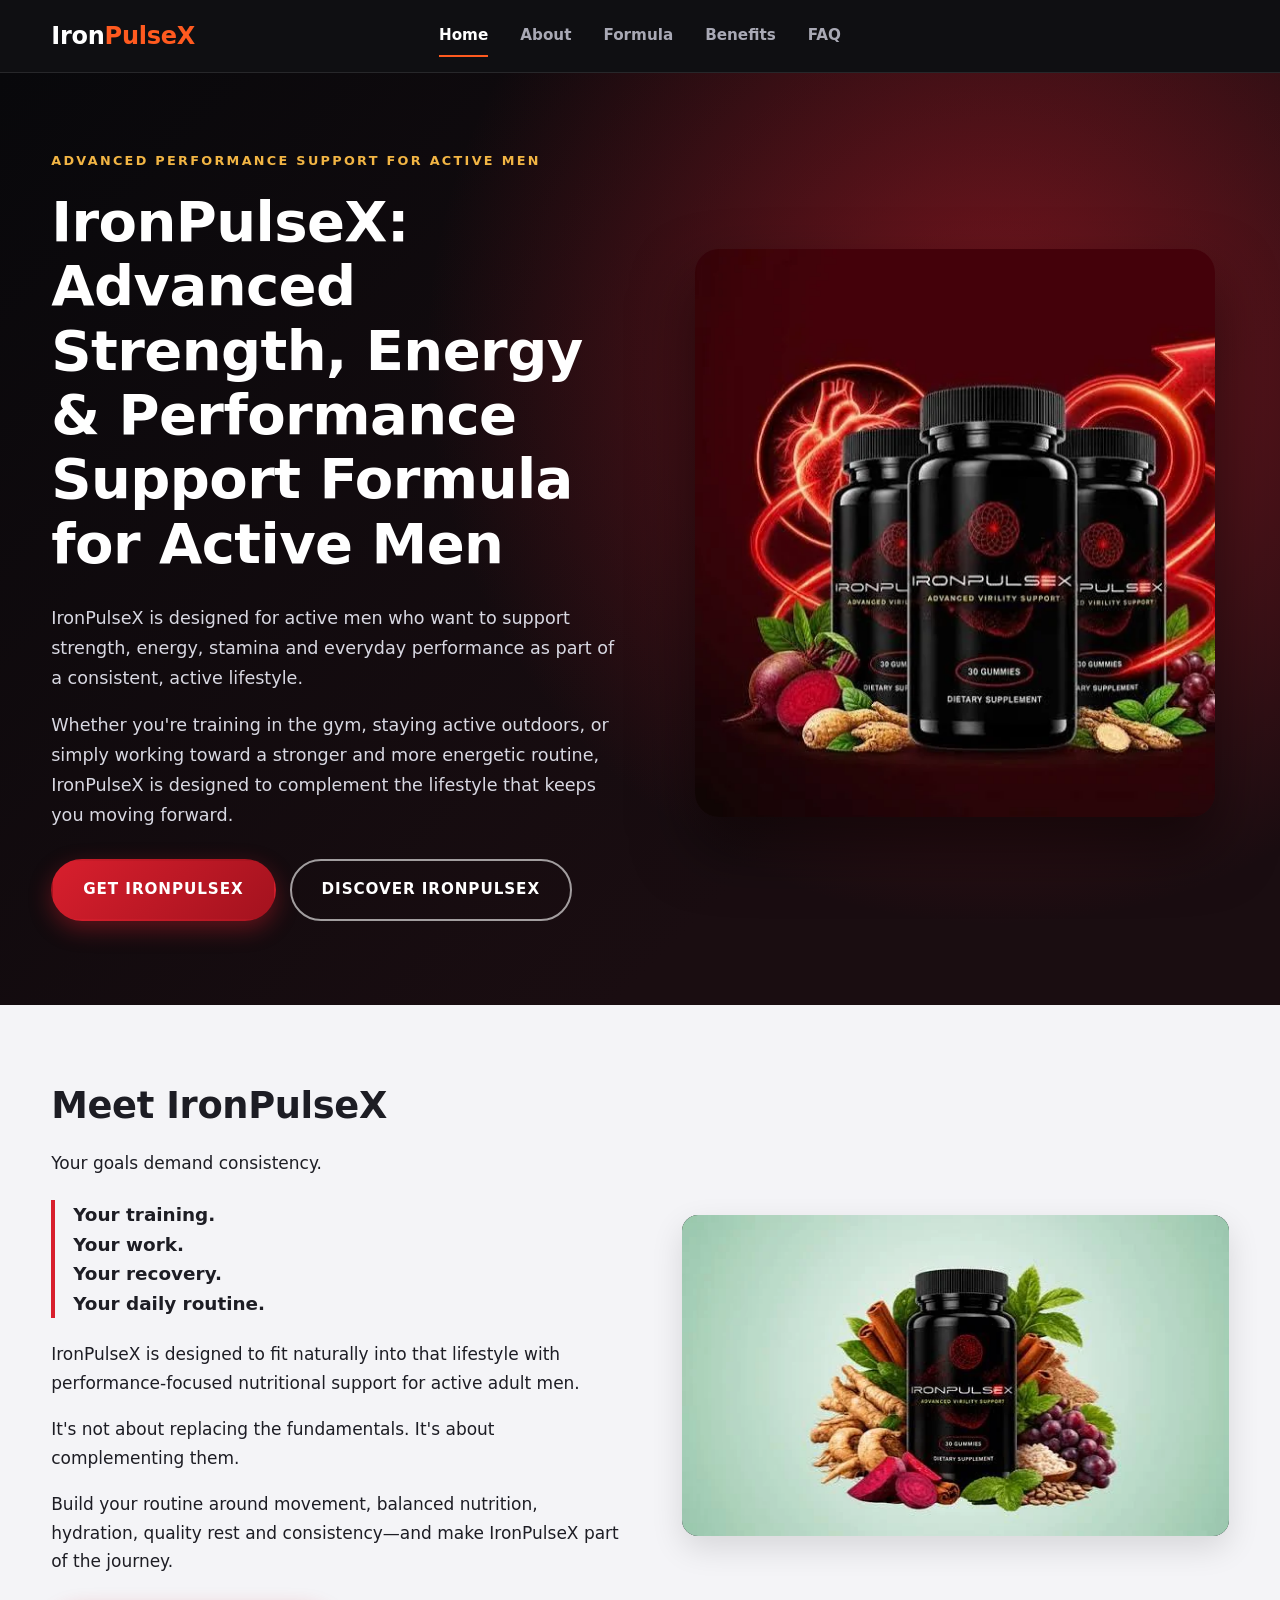
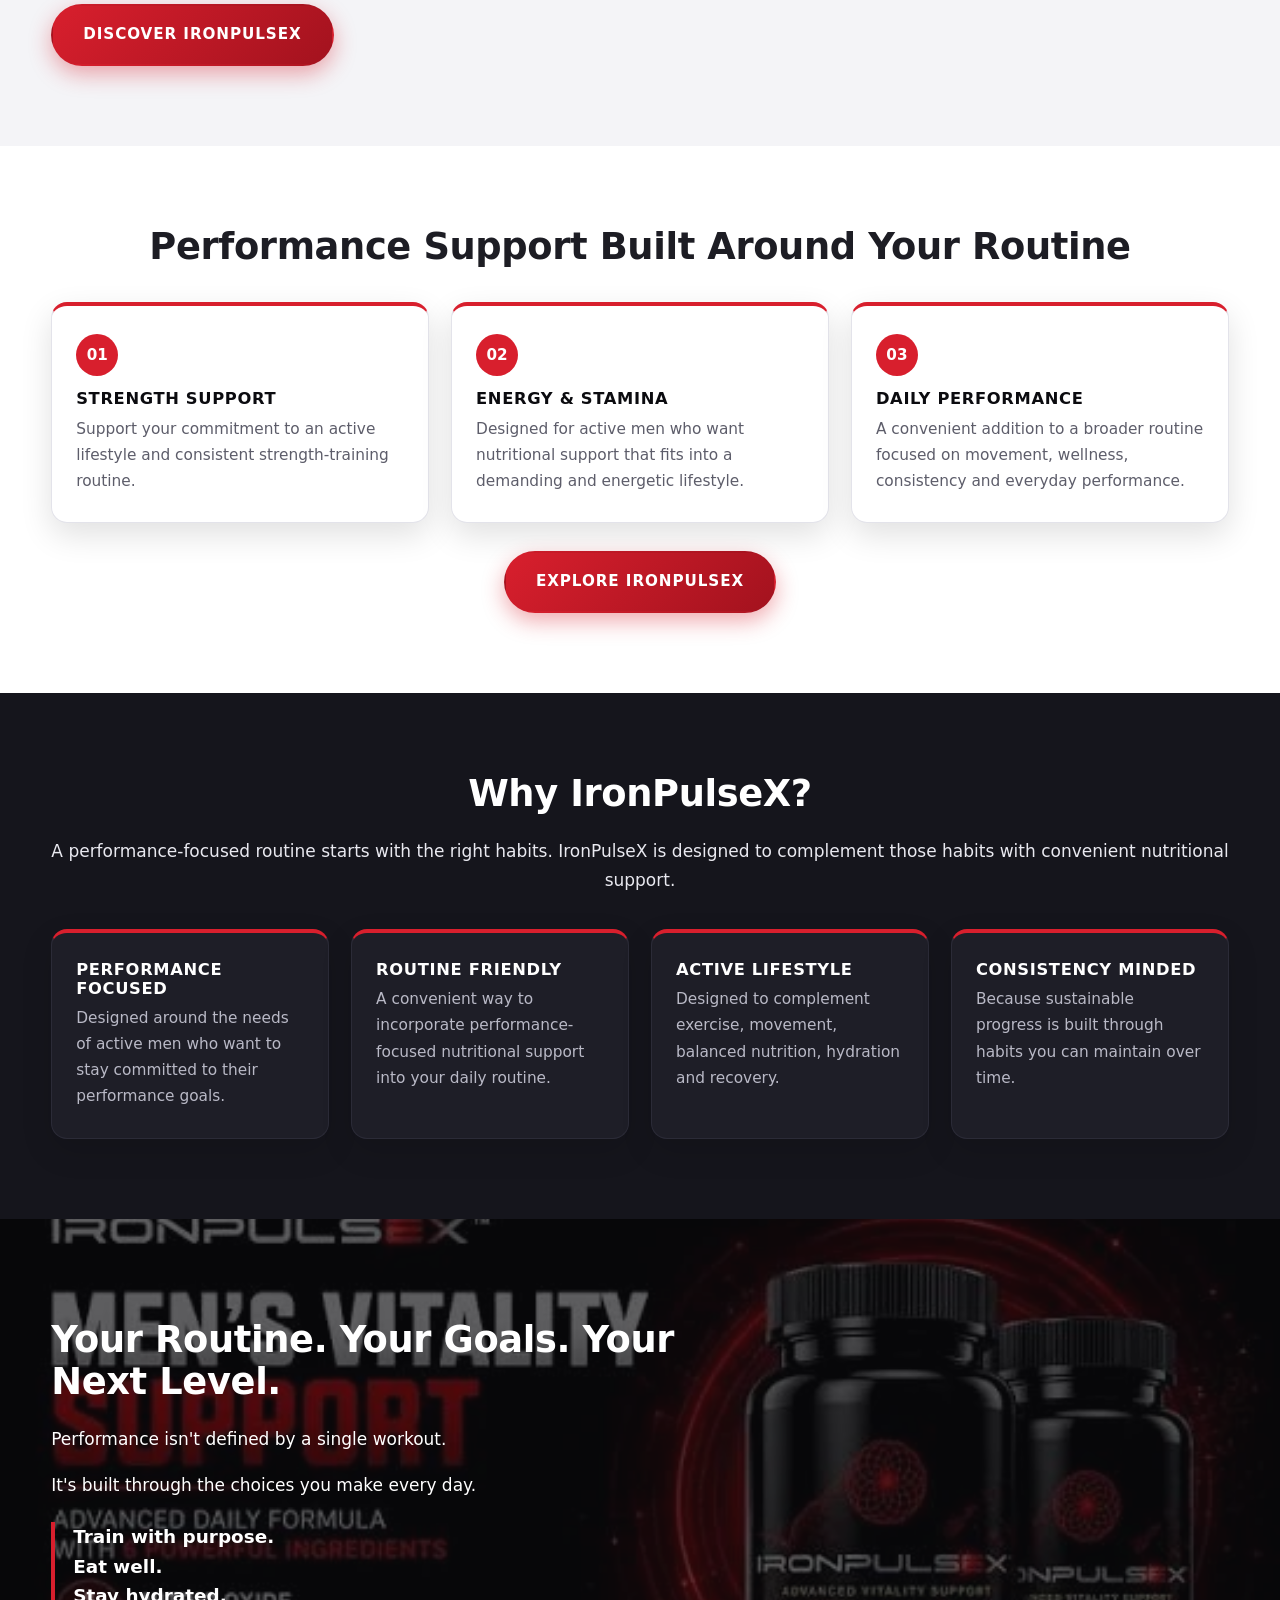
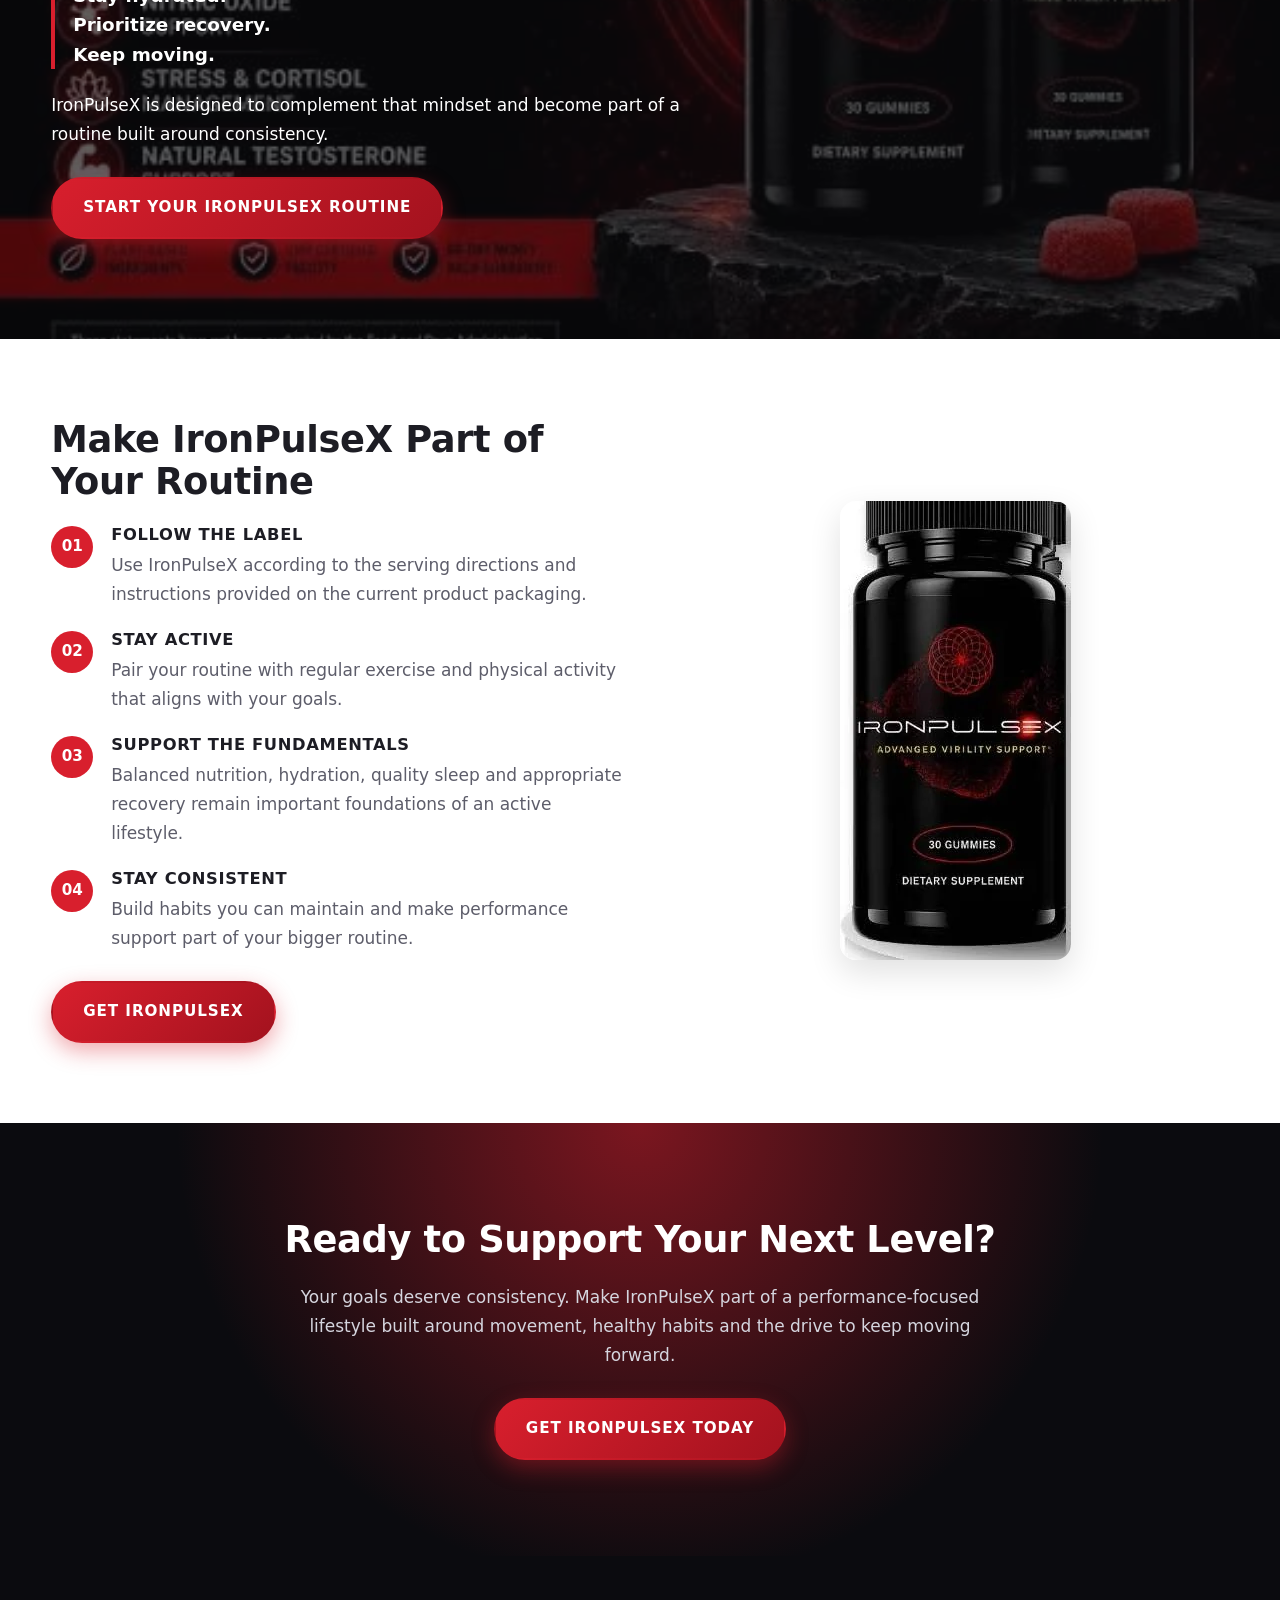
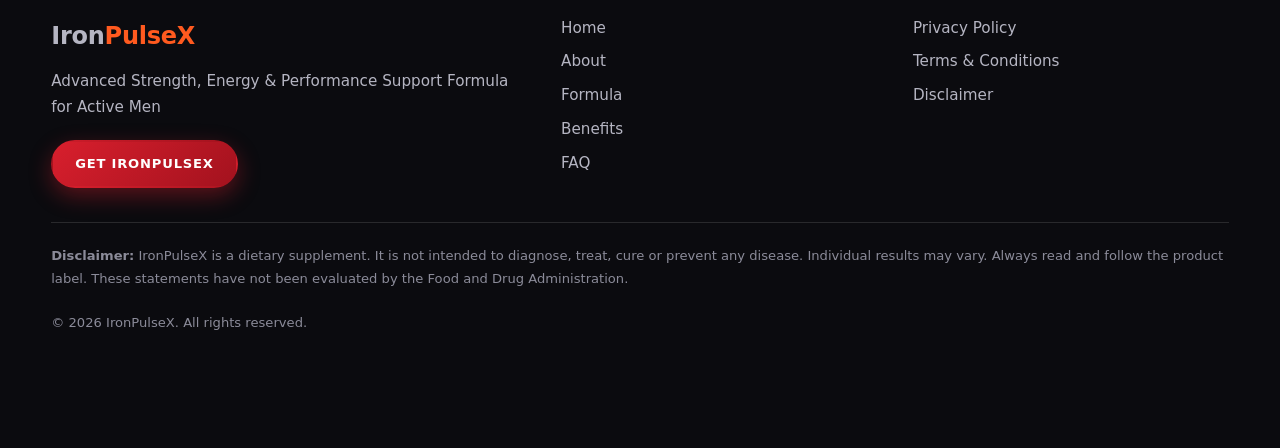
<file: index.html>
<!DOCTYPE html>
<html lang="en">
<head>
<meta charset="utf-8">
<meta name="viewport" content="width=device-width, initial-scale=1">
<title>IronPulseX: Advanced Strength, Energy & Performance Support Formula for Active Men</title>
<meta name="description" content="Discover IronPulseX, an advanced performance support formula designed for active men seeking support for strength, energy, stamina and everyday performance.">
<meta property="og:title" content="IronPulseX: Advanced Strength, Energy & Performance Support Formula for Active Men">
<style>
:root{--black:#0b0b0f;--dark:#15151c;--red:#d81f2d;--red2:#a3121e;--gold:#f2b544;--ink:#1d1d24;--muted:#5d5d6a;--light:#f4f4f7;--line:#e3e3ea;--r:16px;--shadow:0 12px 32px rgba(0,0,0,.12);--hh:72px}
*{box-sizing:border-box;margin:0;padding:0}
html{scroll-behavior:smooth}
body{font-family:"Segoe UI",system-ui,-apple-system,Roboto,Arial,sans-serif;color:var(--ink);background:#fff;line-height:1.7;font-size:17px;overflow-x:hidden}
img{max-width:100%;height:auto;display:block}
a{color:var(--red)}
ul{list-style:none}
h1,h2,h3{line-height:1.15;letter-spacing:-.01em;color:inherit}
h1{font-size:clamp(2rem,4.4vw,3.5rem);font-weight:800}
h2{font-size:clamp(1.6rem,3vw,2.3rem);font-weight:800;margin-bottom:.6em}
h3{font-size:1.02rem;font-weight:700;letter-spacing:.04em;margin-bottom:.4em}
p{margin-bottom:1em}
:focus-visible{outline:3px solid var(--gold);outline-offset:3px}
.wrap{width:min(1180px,92%);margin:0 auto}
.center{text-align:center}

/* ===== HEADER ===== */
header{position:sticky;top:0;z-index:100;background:#0f0f12;border-bottom:1px solid rgba(255,255,255,.1)}
.bar{display:flex;align-items:center;gap:28px;min-height:var(--hh);position:relative}
.logo{font-size:1.5rem;font-weight:800;letter-spacing:-.01em;color:#fff;text-decoration:none;white-space:nowrap}
.logo span{color:#ff5a1f}
header nav{position:absolute;left:50%;transform:translateX(-50%)}
header nav ul{display:flex;align-items:center;gap:32px}
header nav a{display:block;position:relative;padding:14px 0;color:#a9a9b5;text-decoration:none;font-weight:600;font-size:.95rem;transition:color .25s}
header nav a:after{content:"";position:absolute;left:0;right:0;bottom:6px;height:2px;background:#ff5a1f;transform:scaleX(0);transition:transform .3s}
header nav a:hover,header nav a.active{color:#fff}
header nav a:hover:after,header nav a.active:after{transform:scaleX(1)}
header .dcta,header .mcta{margin-left:auto;background:linear-gradient(90deg,#ff9f1c,#e02b2b);color:#111;box-shadow:0 0 22px rgba(255,120,30,.45);letter-spacing:.03em}
header .dcta:hover,header .mcta:hover{box-shadow:0 0 30px rgba(255,120,30,.7)}
.burger{display:none;background:transparent;color:#fff;border:1px solid rgba(255,255,255,.3);border-radius:10px;width:46px;height:46px;font-size:1.5rem;line-height:1;cursor:pointer;transition:background .25s}
.burger:hover{background:rgba(255,255,255,.1)}
.mcta{display:none}

/* ===== BUTTONS ===== */
.btn{display:inline-block;background:linear-gradient(135deg,var(--red),var(--red2));color:#fff;text-decoration:none;font-weight:800;letter-spacing:.06em;text-transform:uppercase;padding:16px 30px;border-radius:999px;border:2px solid transparent;box-shadow:0 8px 22px rgba(216,31,45,.38);transition:transform .25s,box-shadow .25s,filter .25s;text-align:center;font-size:.95rem}
.btn:hover{transform:translateY(-3px);box-shadow:0 14px 28px rgba(216,31,45,.5);filter:brightness(1.08)}
.btn.sm{padding:11px 22px;font-size:.82rem}
.btn.ghost{background:transparent;border-color:rgba(255,255,255,.6);box-shadow:none}
.btn.ghost:hover{background:rgba(255,255,255,.12)}
.btns{display:flex;flex-wrap:wrap;gap:14px;margin-top:28px}

/* ===== SECTIONS ===== */
.sec{padding:80px 0;background:#fff}
.sec.light{background:var(--light)}
.sec.alt{background:var(--dark);color:#e9e9f0}
.sec.alt h2,.sec.alt h3{color:#fff}
.sec.final{background:radial-gradient(circle at 50% 0,rgba(216,31,45,.55),transparent 60%),var(--black);color:#fff;text-align:center;padding:96px 0}
.sec.final h2{color:#fff}
.sec.final p{max-width:680px;margin-inline:auto;color:#d5d5de}
.sec.final .btns{justify-content:center}
.eyebrow{display:inline-block;color:var(--gold);font-weight:700;font-size:.8rem;letter-spacing:.18em;margin-bottom:18px}
.lead2{color:#d8d8e2;font-size:1.1rem}
.mind{font-weight:800;font-size:1.15rem;line-height:1.6;padding-left:18px;border-left:4px solid var(--red);margin:1.2em 0}
.hero .mind{color:#fff}

/* hero */
.hero{background:radial-gradient(circle at 78% 30%,rgba(216,31,45,.5),transparent 48%),linear-gradient(135deg,#08080b,#1a0d11 70%);color:#fff;padding:72px 0 84px;overflow:hidden}
.hero h1{margin-bottom:.5em}
.split{display:grid;grid-template-columns:1.05fr 1fr;gap:56px;align-items:center}
.hero-img{width:100%;max-width:520px;margin-inline:auto;border-radius:24px;box-shadow:0 30px 60px rgba(0,0,0,.5)}
.frame{border-radius:var(--r);overflow:hidden;box-shadow:var(--shadow);background:var(--dark)}
.frame img{width:100%;transition:transform .8s}
.frame:hover img{transform:scale(1.04)}
.frame.tall{max-width:340px;margin-inline:auto;background:#fff}
.frame.tall img{max-height:520px;object-fit:contain;margin:auto}
.stack{max-width:64ch}

/* lifestyle banner */
.life{position:relative;color:#fff;padding:100px 0;overflow:hidden;background:var(--black)}
.life>img{position:absolute;inset:0;width:100%;height:100%;object-fit:cover;opacity:.35}
.life .wrap{position:relative}
.life h2{color:#fff}
.life .wrap>*{max-width:640px}

/* grids & cards */
.grid{display:grid;gap:22px;margin-top:34px}
.g3{grid-template-columns:repeat(3,1fr)}
.g4{grid-template-columns:repeat(4,1fr)}
.g5{grid-template-columns:repeat(5,1fr)}
.card{background:#fff;border:1px solid var(--line);border-top:4px solid var(--red);border-radius:var(--r);padding:28px 24px;box-shadow:var(--shadow);color:var(--ink);transition:transform .3s,box-shadow .3s}
.card:hover{transform:translateY(-6px);box-shadow:0 20px 40px rgba(0,0,0,.18)}
.card h3{color:var(--black)}
.card p{color:var(--muted);font-size:.96rem;margin:0}
.sec.alt .card{background:#1e1e27;border-color:#2b2b37;border-top-color:var(--red)}
.sec.alt .card h3{color:#fff}
.sec.alt .card p{color:#b9b9c6}
.num{display:inline-grid;place-items:center;min-width:42px;height:42px;padding:0 10px;border-radius:50%;background:var(--red);color:#fff;font-weight:800;font-size:.95rem;margin-bottom:14px}
.step{display:flex;gap:18px;align-items:flex-start;margin-bottom:22px}
.step .num{flex:none;margin:0}
.step p{margin:0;color:var(--muted)}

/* FAQ */
details{background:#fff;border:1px solid var(--line);border-radius:14px;margin-bottom:12px;padding:0 24px;transition:box-shadow .25s}
details[open]{box-shadow:var(--shadow);border-color:var(--red)}
summary{cursor:pointer;list-style:none;font-weight:700;padding:20px 32px 20px 0;position:relative}
summary::-webkit-details-marker{display:none}
summary:after{content:"+";position:absolute;right:0;top:50%;transform:translateY(-50%);font-size:1.6rem;color:var(--red);transition:transform .3s}
details[open] summary:after{transform:translateY(-50%) rotate(45deg)}
details p{color:var(--muted)}
.disc{background:var(--light);border-left:5px solid var(--red);border-radius:14px;padding:28px 30px}
.disc p:last-child{margin:0}

/* ===== FOOTER ===== */
footer{background:var(--black);color:#b5b5c2;padding:60px 0 100px;font-size:.95rem}
.fgrid{display:grid;grid-template-columns:1.5fr 1fr 1fr;gap:36px}
footer a:not(.btn){color:#b5b5c2;text-decoration:none}
footer a:not(.btn):hover{color:#fff}
footer li{margin-bottom:8px}
.small{font-size:.82rem;color:#8b8b99;border-top:1px solid rgba(255,255,255,.12);margin-top:34px;padding-top:22px}
.sticky{display:none}

/* ===== RESPONSIVE ===== */
@media(max-width:1000px){
 .g4,.g5{grid-template-columns:repeat(2,1fr)}
 .g3{grid-template-columns:repeat(2,1fr)}
 header nav ul{gap:18px}
 header nav a{font-size:.88rem}
 .bar{gap:12px}
}
@media(max-width:860px){
 body{padding-bottom:76px}
 .sec{padding:56px 0}
 .split,.fgrid{grid-template-columns:1fr;gap:34px}
 .hero{padding:48px 0 60px}
 .bar{gap:14px;min-height:64px}
 .burger{display:block;order:1}
 .logo{order:2;font-size:1.4rem}
 .mcta{display:inline-block;order:3;margin-left:auto}
 .dcta{display:none}
 header nav{order:4;position:absolute;left:-4%;right:-4%;top:100%;transform:none;margin:0;background:#0b0b0f;border-top:1px solid rgba(255,255,255,.1);max-height:0;overflow:hidden;transition:max-height .35s ease}
 header nav.open{max-height:420px;box-shadow:0 18px 30px rgba(0,0,0,.4)}
 header nav ul{flex-direction:column;align-items:stretch;gap:0;padding:8px 4%}
 header nav a{padding:16px 6px;font-size:1rem;border-bottom:1px solid rgba(255,255,255,.07)}
 header nav a:after{display:none}
 header nav a.active{color:#ff5a1f}
 .sticky{display:block;position:fixed;left:0;right:0;bottom:0;z-index:90;padding:12px 4%;background:rgba(11,11,15,.96);border-top:1px solid rgba(255,255,255,.1)}
 .sticky .btn{display:block}
}
@media(max-width:560px){
 body{font-size:16px}
 .g3,.g4,.g5{grid-template-columns:1fr}
 .btn{width:100%}
 .btns{flex-direction:column}
 header .btn.sm{width:auto;padding:10px 14px;font-size:.72rem}
 .logo{font-size:1.25rem}
 .card{padding:22px 20px}
 details{padding:0 18px}
 .life{padding:64px 0}
}
@media(prefers-reduced-motion:reduce){*{animation:none!important;transition:none!important;scroll-behavior:auto!important}}

</style>
</head>
<body>
<header><div class="wrap bar">
<button class="burger" id="burger" aria-label="Open menu" aria-expanded="false" aria-controls="nav">&#9776;</button>
<a class="logo" href="#/">Iron<span>PulseX</span></a>
<nav id="nav" aria-label="Main navigation"><ul>
<li><a href="#/" data-r="home">Home</a></li><li><a href="#/about" data-r="about">About</a></li><li><a href="#/formula" data-r="formula">Formula</a></li><li><a href="#/benefits" data-r="benefits">Benefits</a></li><li><a href="#/faq" data-r="faq">FAQ</a></li>
</ul></nav>
</div></header>
<main id="top">
<article class="page" id="home" data-title="IronPulseX: Advanced Strength, Energy & Performance Support Formula for Active Men" data-desc="Discover IronPulseX, an advanced performance support formula designed for active men seeking support for strength, energy, stamina and everyday performance."><section class="hero"><div class="wrap split"><div><span class="eyebrow">ADVANCED PERFORMANCE SUPPORT FOR ACTIVE MEN</span><h1>IronPulseX: Advanced Strength, Energy &amp; Performance Support Formula for Active Men</h1><p class="lead2">IronPulseX is designed for active men who want to support strength, energy, stamina and everyday performance as part of a consistent, active lifestyle.</p><p class="lead2">Whether you're training in the gym, staying active outdoors, or simply working toward a stronger and more energetic routine, IronPulseX is designed to complement the lifestyle that keeps you moving forward.</p><div class="btns"><a class="btn " href="https://taptobuynow.com/ironpulsex/">GET IRONPULSEX</a><a class="btn ghost" href="https://taptobuynow.com/ironpulsex/">DISCOVER IRONPULSEX</a></div></div><img class="hero-img" data-img="4" src="[data-uri]" width="529" height="579" alt="Three IronPulseX supplement bottles with beetroot, ginseng root and grapes on a dark athletic red energy background"></div></section><section class="sec light"><div class="wrap split"><div class="stack"><h2>Meet IronPulseX</h2><p>Your goals demand consistency.</p><p class="mind">Your training.<br>Your work.<br>Your recovery.<br>Your daily routine.</p><p>IronPulseX is designed to fit naturally into that lifestyle with performance-focused nutritional support for active adult men.</p><p>It's not about replacing the fundamentals. It's about complementing them.</p><p>Build your routine around movement, balanced nutrition, hydration, quality rest and consistency&mdash;and make IronPulseX part of the journey.</p><div class="btns"><a class="btn " href="https://taptobuynow.com/ironpulsex/">DISCOVER IRONPULSEX</a></div></div><div class="frame"><img loading="lazy" data-img="3" src="[data-uri]" width="598" height="350" alt="IronPulseX bottle surrounded by ginseng root, cinnamon, beetroot, grapes and mint leaves"></div></div></section><section class="sec "><div class="wrap"><h2 class="center">Performance Support Built Around Your Routine</h2><div class="grid g3"><div class="card"><span class="num">01</span><h3>STRENGTH SUPPORT</h3><p>Support your commitment to an active lifestyle and consistent strength-training routine.</p></div><div class="card"><span class="num">02</span><h3>ENERGY & STAMINA</h3><p>Designed for active men who want nutritional support that fits into a demanding and energetic lifestyle.</p></div><div class="card"><span class="num">03</span><h3>DAILY PERFORMANCE</h3><p>A convenient addition to a broader routine focused on movement, wellness, consistency and everyday performance.</p></div></div><div class="btns" style="justify-content:center"><a class="btn " href="https://taptobuynow.com/ironpulsex/">EXPLORE IRONPULSEX</a></div></div></section><section class="sec alt"><div class="wrap"><h2 class="center">Why IronPulseX?</h2><p class="center" style="margin-inline:auto">A performance-focused routine starts with the right habits. IronPulseX is designed to complement those habits with convenient nutritional support.</p><div class="grid g4"><div class="card"><h3>PERFORMANCE FOCUSED</h3><p>Designed around the needs of active men who want to stay committed to their performance goals.</p></div><div class="card"><h3>ROUTINE FRIENDLY</h3><p>A convenient way to incorporate performance-focused nutritional support into your daily routine.</p></div><div class="card"><h3>ACTIVE LIFESTYLE</h3><p>Designed to complement exercise, movement, balanced nutrition, hydration and recovery.</p></div><div class="card"><h3>CONSISTENCY MINDED</h3><p>Because sustainable progress is built through habits you can maintain over time.</p></div></div></div></section><section class="life"><img loading="lazy" data-img="1" src="[data-uri]" width="549" height="365" alt="Close view of IronPulseX supplement bottles and red gummies on a dark stone surface"><div class="wrap"><h2>Your Routine. Your Goals. Your Next Level.</h2><p>Performance isn't defined by a single workout.</p><p>It's built through the choices you make every day.</p><p class="mind">Train with purpose.<br>Eat well.<br>Stay hydrated.<br>Prioritize recovery.<br>Keep moving.</p><p>IronPulseX is designed to complement that mindset and become part of a routine built around consistency.</p><div class="btns"><a class="btn " href="https://taptobuynow.com/ironpulsex/">START YOUR IRONPULSEX ROUTINE</a></div></div></section><section class="sec "><div class="wrap split"><div><h2>Make IronPulseX Part of Your Routine</h2><div class="step"><span class="num">01</span><div><h3>FOLLOW THE LABEL</h3><p>Use IronPulseX according to the serving directions and instructions provided on the current product packaging.</p></div></div><div class="step"><span class="num">02</span><div><h3>STAY ACTIVE</h3><p>Pair your routine with regular exercise and physical activity that aligns with your goals.</p></div></div><div class="step"><span class="num">03</span><div><h3>SUPPORT THE FUNDAMENTALS</h3><p>Balanced nutrition, hydration, quality sleep and appropriate recovery remain important foundations of an active lifestyle.</p></div></div><div class="step"><span class="num">04</span><div><h3>STAY CONSISTENT</h3><p>Build habits you can maintain and make performance support part of your bigger routine.</p></div></div><div class="btns"><a class="btn " href="https://taptobuynow.com/ironpulsex/">GET IRONPULSEX</a></div></div><div class="frame tall"><img loading="lazy" data-img="5" src="[data-uri]" width="231" height="460" alt="Single IronPulseX dietary supplement bottle, advanced virility support, 30 gummies"></div></div></section><section class="sec final"><div class="wrap"><h2>Ready to Support Your Next Level?</h2><p>Your goals deserve consistency. Make IronPulseX part of a performance-focused lifestyle built around movement, healthy habits and the drive to keep moving forward.</p><div class="btns"><a class="btn " href="https://taptobuynow.com/ironpulsex/">GET IRONPULSEX TODAY</a></div></div></section></article>
<article class="page" id="about" hidden data-title="About IronPulseX | Performance Support for Active Men" data-desc="Learn about IronPulseX and its performance-focused approach for active men."><section class="hero"><div class="wrap split"><div><span class="eyebrow">ABOUT IRONPULSEX</span><h1>Performance Starts With Consistency</h1><p class="lead2">IronPulseX is built around a straightforward idea: active men deserve performance-focused nutritional support that fits naturally into everyday life.</p><p class="lead2">Because performance isn't only about what happens during a workout.</p><p class="lead2">It's about how you train, work, recover, eat, rest and show up every day.</p><div class="btns"><a class="btn " href="https://taptobuynow.com/ironpulsex/">DISCOVER IRONPULSEX</a></div></div><div class="frame"><img data-img="6" src="[data-uri]" width="480" height="415" alt="Three IronPulseX supplement bottles arranged together"></div></div></section><section class="sec "><div class="wrap"><div class="stack"><h2>Built for Men Who Keep Moving</h2><p>Life can demand a lot.</p><p class="mind">Long days.<br>Challenging workouts.<br>Busy schedules.<br>Personal goals.</p><p>IronPulseX is designed for adult men who want to complement their active lifestyle with convenient performance-support nutrition.</p><p>The philosophy is simple:</p><p class="mind">Support the routine.<br>Respect the fundamentals.<br>Stay consistent.</p></div></div></section><section class="sec alt"><div class="wrap"><h2 class="center">The IronPulseX Approach</h2><div class="grid g4"><div class="card"><h3>PERFORMANCE FOCUSED</h3><p>Created with the active man's lifestyle in mind and positioned around strength, energy, stamina and everyday performance support.</p></div><div class="card"><h3>ROUTINE FRIENDLY</h3><p>Designed to fit naturally into a consistent daily routine.</p></div><div class="card"><h3>LIFESTYLE DRIVEN</h3><p>IronPulseX works alongside the fundamentals of an active lifestyle&mdash;exercise, balanced nutrition, hydration, sleep and recovery.</p></div><div class="card"><h3>CONSISTENCY MINDED</h3><p>Long-term progress isn't built on one perfect day. It's built through habits you can maintain.</p></div></div></div></section><section class="sec light"><div class="wrap"><h2>Designed for Active Adult Men</h2><p>IronPulseX is positioned for men who are committed to staying active and maintaining a performance-focused lifestyle. It is not necessarily appropriate for everyone.</p><div class="grid g4"><div class="card"><h3>Strength Training</h3><p>For men who make resistance training and fitness part of their routine.</p></div><div class="card"><h3>Active Lifestyles</h3><p>For men who stay active through sports, outdoor activities, fitness or everyday movement.</p></div><div class="card"><h3>Demanding Schedules</h3><p>For men balancing work, training, family and personal goals.</p></div><div class="card"><h3>Everyday Performance</h3><p>For men who want to approach their daily routine with consistency and purpose.</p></div></div></div></section><section class="sec "><div class="wrap split"><div class="stack"><h2>Support &mdash; Not Substitution</h2><p>IronPulseX isn't a replacement for the habits that form the foundation of a healthy lifestyle.</p><p class="mind">Exercise matters.<br>Nutrition matters.<br>Hydration matters.<br>Sleep matters.<br>Recovery matters.</p><p>IronPulseX is designed to complement those habits&mdash;not replace them.</p><p>The goal is to build a routine that works as a whole.</p></div><div class="frame"><img loading="lazy" data-img="2" src="[data-uri]" width="640" height="480" alt="IronPulseX bottle with ginseng root, cinnamon sticks, beetroot, grapes and mint"></div></div></section><section class="sec alt"><div class="wrap"><div class="stack"><h2>Keep Moving Forward</h2><p>You don't need perfection.</p><p>You need a routine you can maintain.</p><p class="mind">Set the goal.<br>Build the habit.<br>Stay consistent.<br>Keep moving.</p><p>IronPulseX is designed for men who approach performance with that mindset.</p><div class="btns"><a class="btn " href="https://taptobuynow.com/ironpulsex/">MAKE IRONPULSEX PART OF YOUR ROUTINE</a></div></div></div></section><section class="sec final"><div class="wrap"><h2>Your Routine Is Your Foundation.</h2><p>Build it with intention. Support it with consistency. Keep moving toward what's next.</p><div class="btns"><a class="btn " href="https://taptobuynow.com/ironpulsex/">GET IRONPULSEX</a></div></div></section></article>
<article class="page" id="formula" hidden data-title="IronPulseX Formula | Strength, Energy & Performance Support" data-desc="Explore the IronPulseX formula approach and how it fits into an active lifestyle."><section class="hero"><div class="wrap split"><div><span class="eyebrow">THE FORMULA</span><h1>A Formula Designed Around Performance</h1><p class="lead2">IronPulseX is designed to bring performance-focused nutritional support into a convenient daily routine.</p><p class="lead2">For active men, the goal isn't simply to work harder.</p><p class="lead2">It's to build a smarter, more consistent approach to everyday performance.</p><div class="btns"><a class="btn " href="https://taptobuynow.com/ironpulsex/">GET IRONPULSEX</a></div></div><div class="frame tall"><img data-img="5" src="[data-uri]" width="231" height="460" alt="IronPulseX advanced virility support bottle, 30 gummies dietary supplement"></div></div></section><section class="sec "><div class="wrap"><h2 class="center">How IronPulseX Fits Into an Active Lifestyle</h2><div class="tl"><div class="grid g4"><div class="card"><span class="num">01</span><h3>SUPPORT</h3><p>Make performance-focused nutritional support part of your daily routine.</p></div><div class="card"><span class="num">02</span><h3>TRAIN</h3><p>Pair your routine with regular exercise and physical activity.</p></div><div class="card"><span class="num">03</span><h3>RECOVER</h3><p>Prioritize sleep, hydration, balanced nutrition and recovery.</p></div><div class="card"><span class="num">04</span><h3>REPEAT</h3><p>Consistency is what turns individual healthy choices into sustainable habits.</p></div></div></div></div></section><section class="sec alt"><div class="wrap"><h2 class="center">Designed With the Active Man in Mind</h2><div class="grid g4"><div class="card"><h3>STRENGTH</h3><p>Complement a consistent fitness and strength-training routine.</p></div><div class="card"><h3>ENERGY</h3><p>Support an active lifestyle and the demands of your everyday routine.</p></div><div class="card"><h3>STAMINA</h3><p>Designed to fit naturally into routines centered around physical activity.</p></div><div class="card"><h3>VITALITY</h3><p>Support a broader approach to everyday wellness and performance.</p></div></div></div></section><section class="sec light"><div class="wrap split"><div class="stack"><h2>What's Inside IronPulseX?</h2><p>The exact ingredients and amounts should always be confirmed against the current IronPulseX product label.</p><p>For the most accurate information, review the Supplement Facts panel on the current product packaging before use.</p><p><strong>For the most current ingredient information, please review the Supplement Facts panel on the current IronPulseX product packaging.</strong></p></div><div class="frame"><img loading="lazy" data-img="3" src="[data-uri]" width="598" height="350" alt="IronPulseX bottle beside ginseng, cinnamon, beetroot, grapes and mint leaves"></div></div></section><section class="sec "><div class="wrap"><div class="stack"><h2>Know What You're Choosing</h2><p>Product formulations can change over time.</p><p>Always check the current product packaging for the latest ingredient list, serving information, directions, warnings and other product details.</p><p>If you have a medical condition, take medication or are unsure whether a dietary supplement is appropriate for you, speak with a qualified healthcare professional.</p><div class="btns"><a class="btn " href="https://taptobuynow.com/ironpulsex/">SHOP IRONPULSEX</a></div></div></div></section><section class="sec alt"><div class="wrap"><h2 class="center">A Formula Is Only One Part of Performance</h2><div class="grid g5"><div class="card"><h3>Movement</h3><p>Stay active and train consistently.</p></div><div class="card"><h3>Nutrition</h3><p>Prioritize a balanced and varied diet.</p></div><div class="card"><h3>Hydration</h3><p>Maintain healthy hydration habits.</p></div><div class="card"><h3>Recovery</h3><p>Give yourself time to rest and recover.</p></div><div class="card"><h3>Consistency</h3><p>Keep building habits that fit your lifestyle.</p></div></div><p class="center" style="margin:2rem auto 0">IronPulseX is designed to complement that foundation.</p></div></section><section class="sec final"><div class="wrap"><h2>Support Your Routine. Keep Moving Forward.</h2><p>Make IronPulseX part of a performance-focused lifestyle built around consistency.</p><div class="btns"><a class="btn " href="https://taptobuynow.com/ironpulsex/">GET IRONPULSEX</a></div></div></section></article>
<article class="page" id="benefits" hidden data-title="IronPulseX Benefits | Support Your Active Lifestyle" data-desc="Explore how IronPulseX fits into an active lifestyle focused on strength, energy, stamina and everyday performance support."><section class="hero"><div class="wrap split"><div><span class="eyebrow">ACTIVE LIFESTYLE</span><h1>More From Every Day</h1><p class="lead2">Performance doesn't begin when you walk into the gym.</p><p class="lead2">It begins with the way you approach your entire day.</p><p class="lead2">IronPulseX is designed for active adult men who want to complement their lifestyle with support focused on strength, energy, stamina and everyday performance.</p><div class="btns"><a class="btn " href="https://taptobuynow.com/ironpulsex/">GET STARTED</a></div></div><img class="hero-img" data-img="4" src="[data-uri]" width="529" height="579" alt="IronPulseX supplement bottles supporting an active, performance-focused lifestyle"></div></section><section class="sec "><div class="wrap"><h2 class="center">Performance Support for Your Lifestyle</h2><div class="grid g3"><div class="card"><span class="num">01</span><h3>STRENGTH SUPPORT</h3><p>Complement a consistent strength-training and fitness routine with performance-focused nutritional support.</p></div><div class="card"><span class="num">02</span><h3>ENERGY SUPPORT</h3><p>Designed for men who want to support their active lifestyle and everyday energy needs.</p></div><div class="card"><span class="num">03</span><h3>STAMINA SUPPORT</h3><p>Fits naturally into routines centered around physical activity, training and staying active.</p></div><div class="card"><span class="num">04</span><h3>EVERYDAY PERFORMANCE</h3><p>Support a lifestyle built around movement, consistency and personal performance goals.</p></div><div class="card"><span class="num">05</span><h3>DAILY VITALITY</h3><p>Complement a broader approach to everyday wellness and an active lifestyle.</p></div><div class="card"><span class="num">06</span><h3>CONVENIENT ROUTINE</h3><p>A simple addition to an established daily routine.</p></div></div></div></section><section class="sec alt"><div class="wrap split"><div class="stack"><h2>Performance Is a Lifestyle</h2><p>The strongest routines are built one choice at a time.</p><p class="mind">Train with purpose.<br>Eat intelligently.<br>Stay hydrated.<br>Prioritize recovery.<br>Get quality sleep.<br>Stay consistent.<br>Keep moving forward.</p><p>IronPulseX is designed to complement those choices&mdash;not replace them.</p></div><div class="frame"><img loading="lazy" data-img="6" src="[data-uri]" width="480" height="415" alt="Three IronPulseX bottles representing a consistent daily routine"></div></div></section><section class="sec "><div class="wrap"><h2>Build Your Daily Performance Routine</h2><div class="grid g3"><div class="card"><span class="num">01</span><h3>MOVE</h3><p>Make regular physical activity part of your lifestyle.</p></div><div class="card"><span class="num">02</span><h3>FUEL</h3><p>Prioritize balanced nutrition that supports your overall goals.</p></div><div class="card"><span class="num">03</span><h3>HYDRATE</h3><p>Make hydration a consistent part of your day.</p></div><div class="card"><span class="num">04</span><h3>RECOVER</h3><p>Give yourself adequate time for sleep and recovery.</p></div><div class="card"><span class="num">05</span><h3>SUPPORT</h3><p>Use IronPulseX according to the current product label and make it part of your established routine.</p></div><div class="card"><span class="num">06</span><h3>REPEAT</h3><p>Consistency is the foundation of sustainable habits.</p></div></div><div class="btns"><a class="btn " href="https://taptobuynow.com/ironpulsex/">ADD IRONPULSEX TO YOUR ROUTINE</a></div></div></section><section class="sec alt"><div class="wrap"><div class="stack"><h2>Don't Wait for the Perfect Day</h2><p>You don't need perfect conditions to start building better habits.</p><p>You need a direction.</p><p>You need consistency.</p><p>And you need a routine that works with your lifestyle.</p><p>IronPulseX is designed for men who are ready to take their performance routine seriously.</p><div class="btns"><a class="btn " href="https://taptobuynow.com/ironpulsex/">GET IRONPULSEX</a></div></div></div></section><section class="sec final"><div class="wrap"><h2>Your Goals Don't Wait. Neither Should Your Routine.</h2><p>Take the next step toward a more consistent performance-focused lifestyle.</p><div class="btns"><a class="btn " href="https://taptobuynow.com/ironpulsex/">GET IRONPULSEX</a></div></div></section></article>
<article class="page" id="faq" hidden data-title="IronPulseX FAQ | Frequently Asked Questions" data-desc="Find answers to common questions about IronPulseX, usage, product information and responsible supplement use."><section class="hero"><div class="wrap split"><div><span class="eyebrow">FAQ & CONTACT</span><h1>Questions About IronPulseX?</h1><p class="lead2">Find answers to common questions about IronPulseX, its intended use and how it can fit into an active lifestyle.</p></div><div class="frame"><img data-img="2" src="[data-uri]" width="640" height="480" alt="IronPulseX bottle surrounded by botanical elements"></div></div></section><section class="sec"><div class="wrap" style="max-width:860px"><details><summary>What is IronPulseX?</summary><p>IronPulseX is a dietary supplement positioned as advanced strength, energy and performance support for active adult men.</p><p>It is designed to complement an active lifestyle and consistent wellness routine.</p></details><details><summary>Who is IronPulseX designed for?</summary><p>IronPulseX is designed for adult men who want nutritional support that complements an active lifestyle.</p><p>It can fit alongside exercise, balanced nutrition, hydration, recovery and other healthy lifestyle habits.</p></details><details><summary>How should I take IronPulseX?</summary><p>Always follow the serving size, directions, warnings and other instructions provided on the current IronPulseX product packaging.</p><p>Do not exceed the recommended serving unless specifically directed by an appropriate healthcare professional.</p></details><details><summary>Can I use IronPulseX while exercising?</summary><p>IronPulseX is designed to complement an active lifestyle.</p><p>Exercise, balanced nutrition, hydration, adequate sleep and recovery remain important parts of a performance-focused routine.</p></details><details><summary>How quickly will IronPulseX work?</summary><p>Individual experiences can vary.</p><p>No specific timeframe or guaranteed outcome is promised. Results can depend on individual circumstances, lifestyle, nutrition, exercise and consistency.</p></details><details><summary>Is IronPulseX a replacement for exercise?</summary><p>No.</p><p>IronPulseX should complement&mdash;not replace&mdash;regular physical activity, balanced nutrition, hydration, adequate sleep and other healthy lifestyle practices.</p></details><details><summary>Is IronPulseX a replacement for a healthy diet?</summary><p>No.</p><p>Dietary supplements are intended to supplement an overall lifestyle, not replace a balanced and varied diet.</p></details><details><summary>Can everyone use IronPulseX?</summary><p>Not necessarily.</p><p>If you have a medical condition, take prescription or over-the-counter medication, are pregnant or nursing, or have questions about whether IronPulseX is appropriate for you, consult a qualified healthcare professional before use.</p></details><details><summary>Where can I buy IronPulseX?</summary><p>You can visit the purchase page by clicking any GET IRONPULSEX button on this website.</p></details><details><summary>Where can I find the ingredient information?</summary><p>Always refer to the current IronPulseX product packaging and Supplement Facts panel for the most accurate and up-to-date ingredient information.</p><p>Product formulations may change.</p></details><details><summary>Does IronPulseX guarantee results?</summary><p>No.</p><p>Individual results vary, and dietary supplements should not be presented as guaranteeing a particular outcome.</p></details><div class="btns"><a class="btn " href="https://taptobuynow.com/ironpulsex/">GET IRONPULSEX</a></div></div></section><section class="sec alt"><div class="wrap"><h2>Need More Information?</h2><p>For product-specific information, always review the current IronPulseX product packaging and purchase-page information.</p><div class="btns"><a class="btn " href="https://taptobuynow.com/ironpulsex/">VISIT IRONPULSEX</a></div></div></section><section class="sec" id="disclaimer"><div class="wrap"><div class="disc"><h2 style="font-size:1.8rem">Important Disclaimer</h2><p>IronPulseX is a dietary supplement.</p><p>It is not intended to diagnose, treat, cure or prevent any disease.</p><p>Individual results may vary.</p><p>Always read and follow the product label.</p><p>If you have a medical condition, take medication, are pregnant or nursing, or have concerns about using a dietary supplement, consult a qualified healthcare professional before use.</p><p>Website information should not be considered a substitute for professional medical advice.</p></div></div></section></article>
</main>
<footer><div class="wrap">
<div class="fgrid">
<div><a class="logo" href="#/">Iron<span>PulseX</span></a><p style="margin:.8rem 0 1.2rem">Advanced Strength, Energy &amp; Performance Support Formula for Active Men</p><a class="btn sm" href="https://taptobuynow.com/ironpulsex/">GET IRONPULSEX</a></div>
<nav aria-label="Footer navigation"><ul><li><a href="#/">Home</a></li><li><a href="#/about">About</a></li><li><a href="#/formula">Formula</a></li><li><a href="#/benefits">Benefits</a></li><li><a href="#/faq">FAQ</a></li></ul></nav>
<nav aria-label="Legal"><ul><li><a href="privacy-policy.html">Privacy Policy</a></li><li><a href="terms-and-conditions.html">Terms &amp; Conditions</a></li><li><a href="#/disclaimer">Disclaimer</a></li></ul></nav>
</div>
<p class="small"><strong>Disclaimer:</strong> IronPulseX is a dietary supplement. It is not intended to diagnose, treat, cure or prevent any disease. Individual results may vary. Always read and follow the product label. These statements have not been evaluated by the Food and Drug Administration.<br><br>&copy; 2026 IronPulseX. All rights reserved.</p>
</div></footer>
<div class="sticky"><a class="btn" href="https://taptobuynow.com/ironpulsex/">GET IRONPULSEX</a></div>
<script>
var IMG={"1": "[data-uri]", "2": "[data-uri]", "3": "[data-uri]", "4": "[data-uri]", "5": "[data-uri]", "6": "[data-uri]"};document.querySelectorAll("img[data-img]").forEach(function(i){i.src=IMG[i.dataset.img]});
(function(){
var pages=document.querySelectorAll('.page'),links=document.querySelectorAll('nav a[data-r]'),nav=document.getElementById('nav'),burger=document.getElementById('burger'),desc=document.querySelector('meta[name=description]');
function route(){
var h=location.hash.replace('#/','').replace('#','')||'home';
var disc=h==='disclaimer';if(disc)h='faq';
if(!document.getElementById(h))h='home';
pages.forEach(function(p){p.hidden=p.id!==h});
var p=document.getElementById(h);
document.title=p.dataset.title;desc.setAttribute('content',p.dataset.desc);
links.forEach(function(a){a.classList.toggle('active',a.dataset.r===h)});
nav.classList.remove('open');burger.setAttribute('aria-expanded','false');
if(disc){var d=document.getElementById('disclaimer');d&&d.scrollIntoView()}else window.scrollTo(0,0);
}
burger.addEventListener('click',function(){var o=nav.classList.toggle('open');burger.setAttribute('aria-expanded',o)});
window.addEventListener('hashchange',route);route();
})();
</script>
</body>
</html>
</file>
